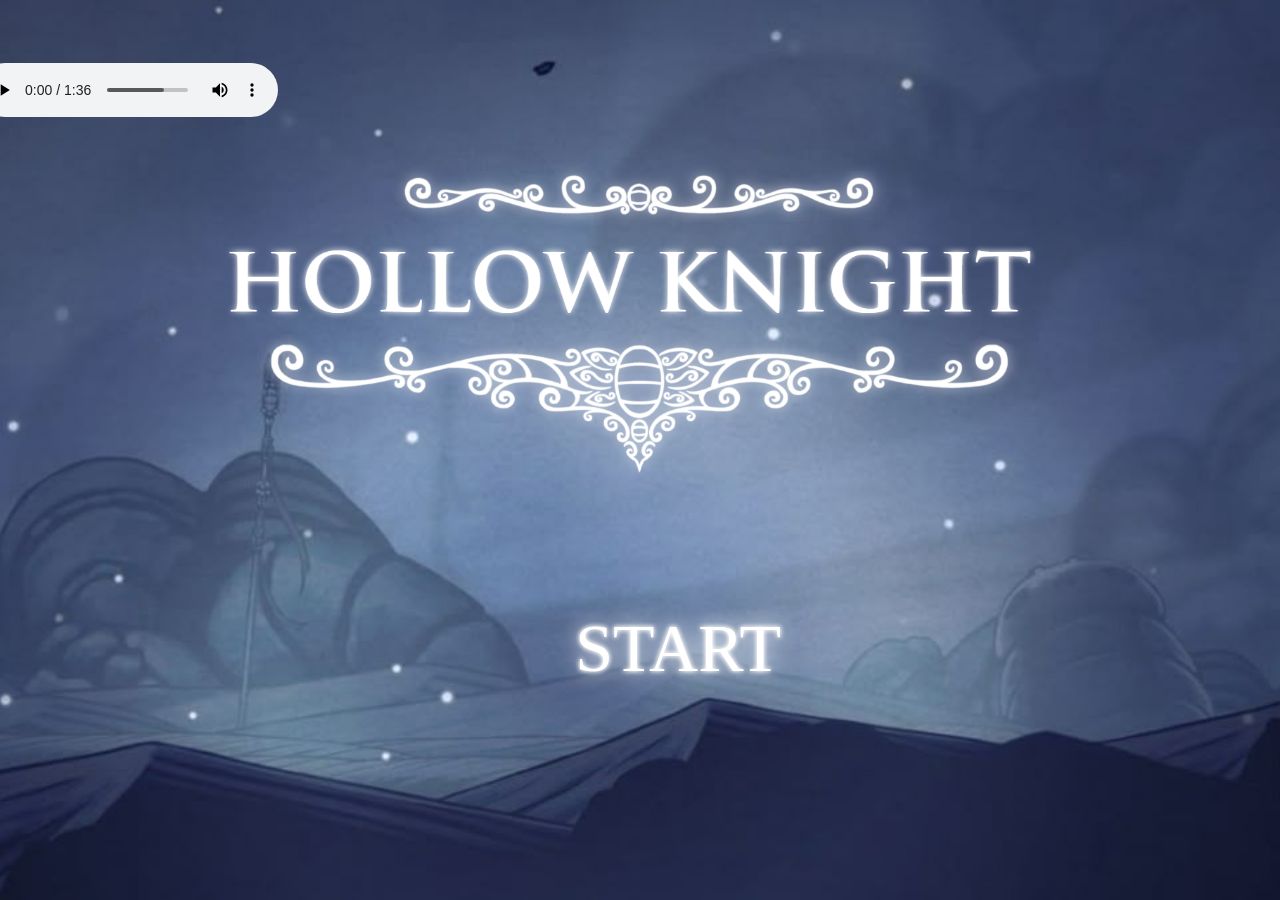
<file: index.html>
<!DOCTYPE html>
<html lang="en">
<head>
    <meta charset="UTF-8">
    <link rel="stylesheet" href="style.css">
    <title>hollow</title>
</head>
<body class = "bg">
    <img src="HOLLOW KNIGHT .png" alt="LOGO" class = "img">
    <button id="nextPageBtn" type="button">START</button>
    <audio class="music" controls> 
         <source src="26. Hollow Knight.mp3" type="audio/mpeg">
    </audio>

    <script src="script.js"></script>
</body>
</html>
</file>
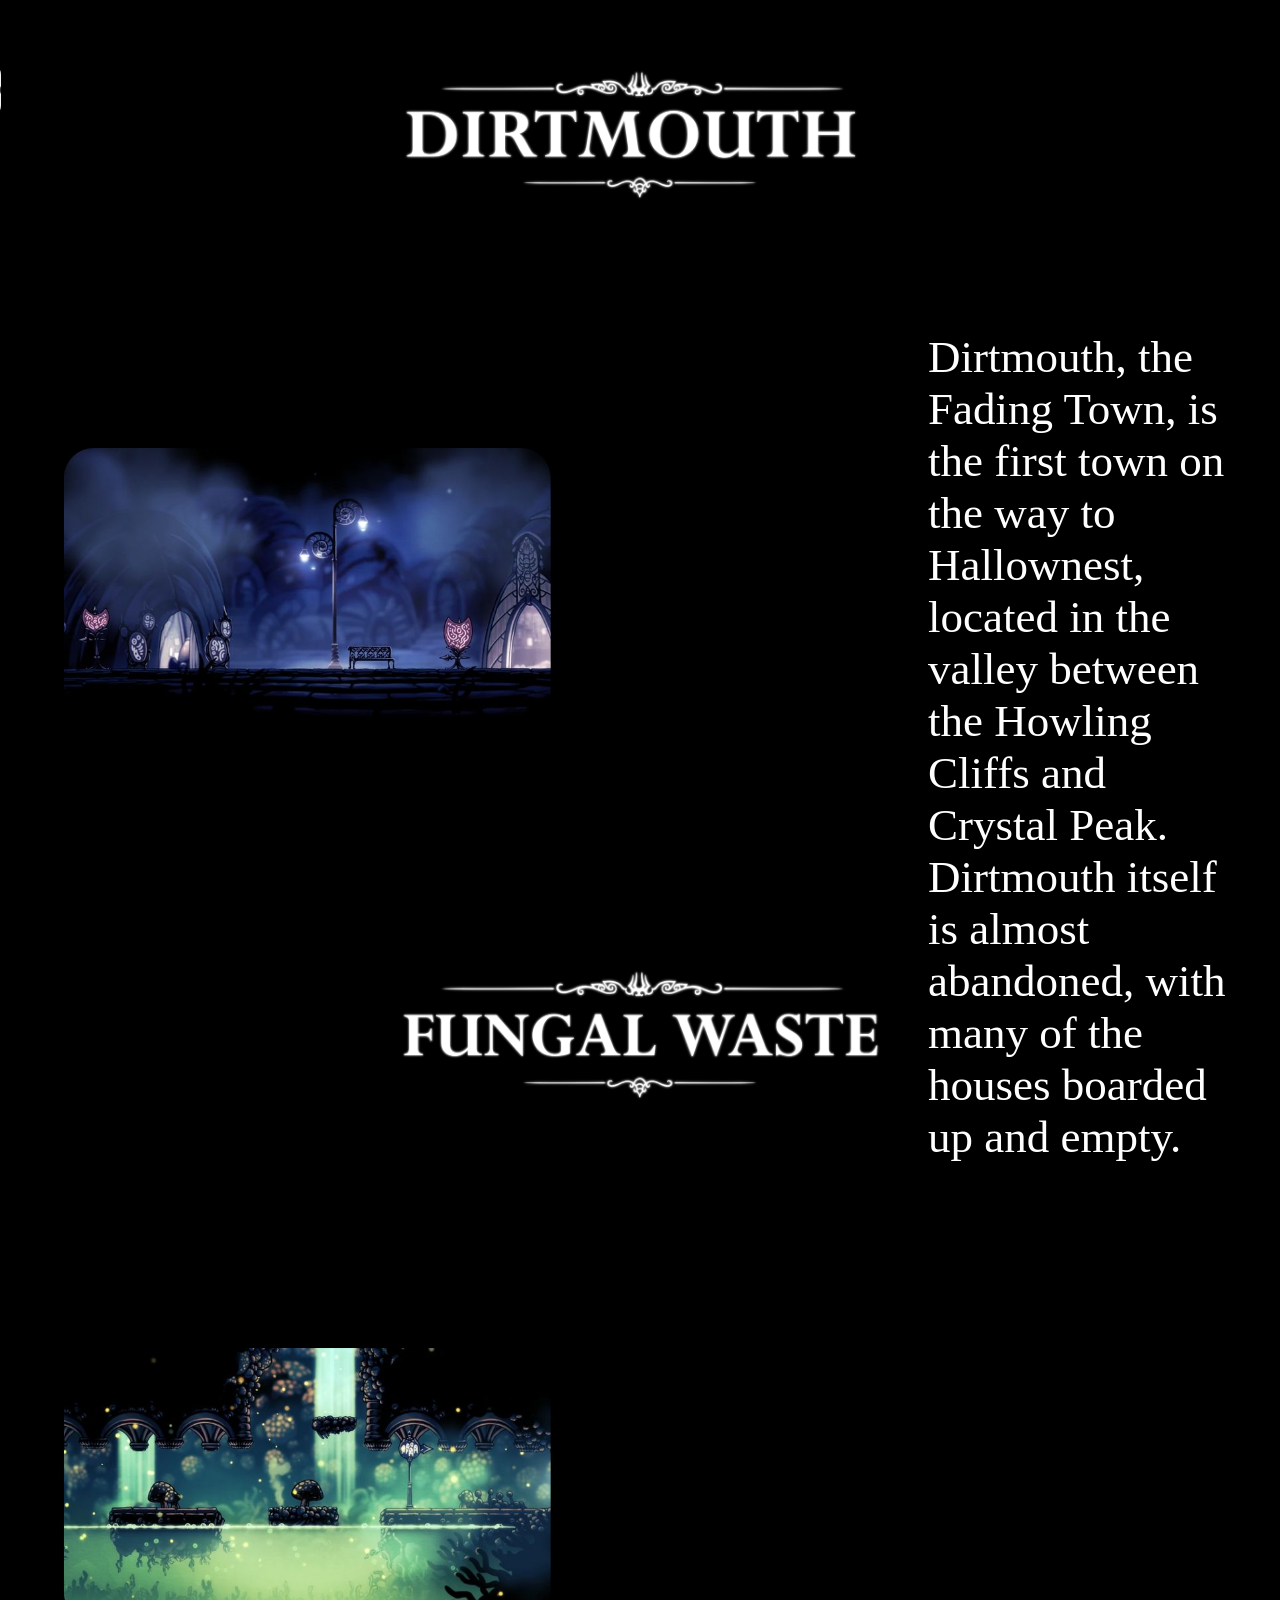
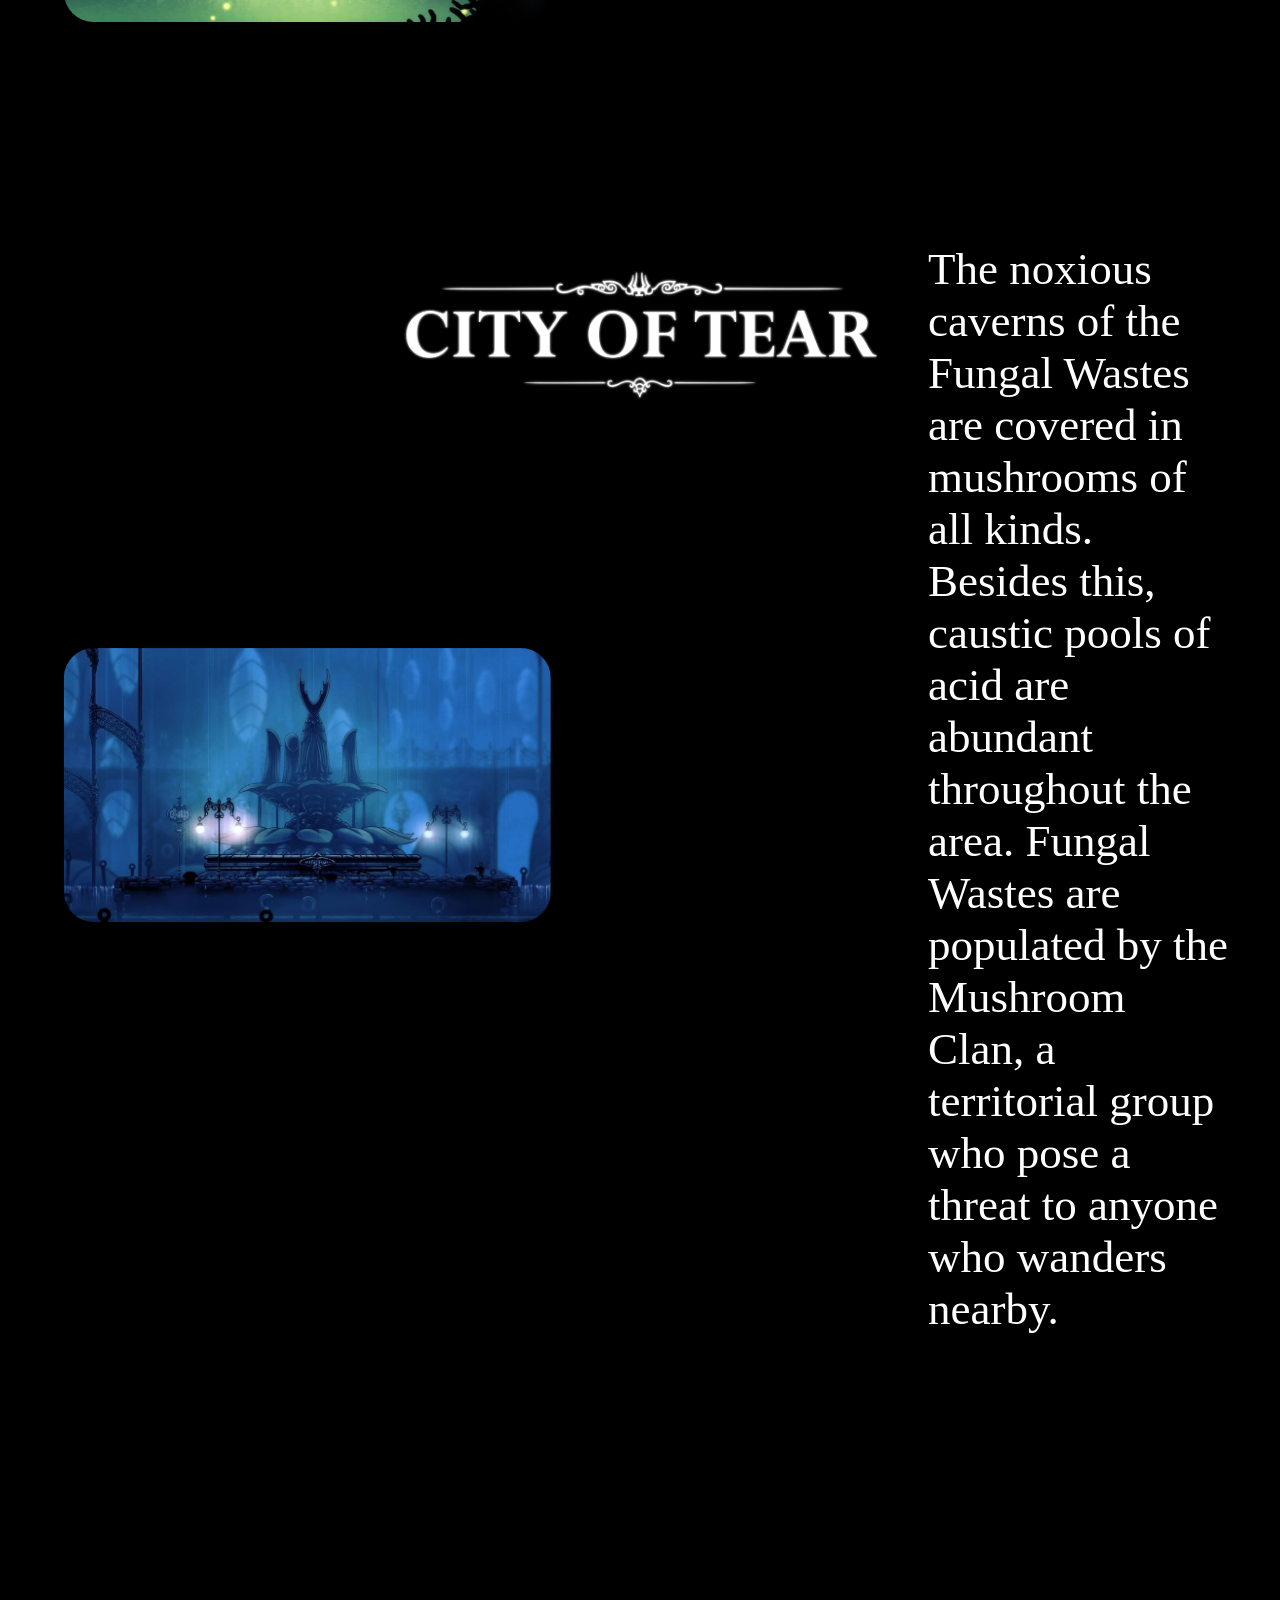
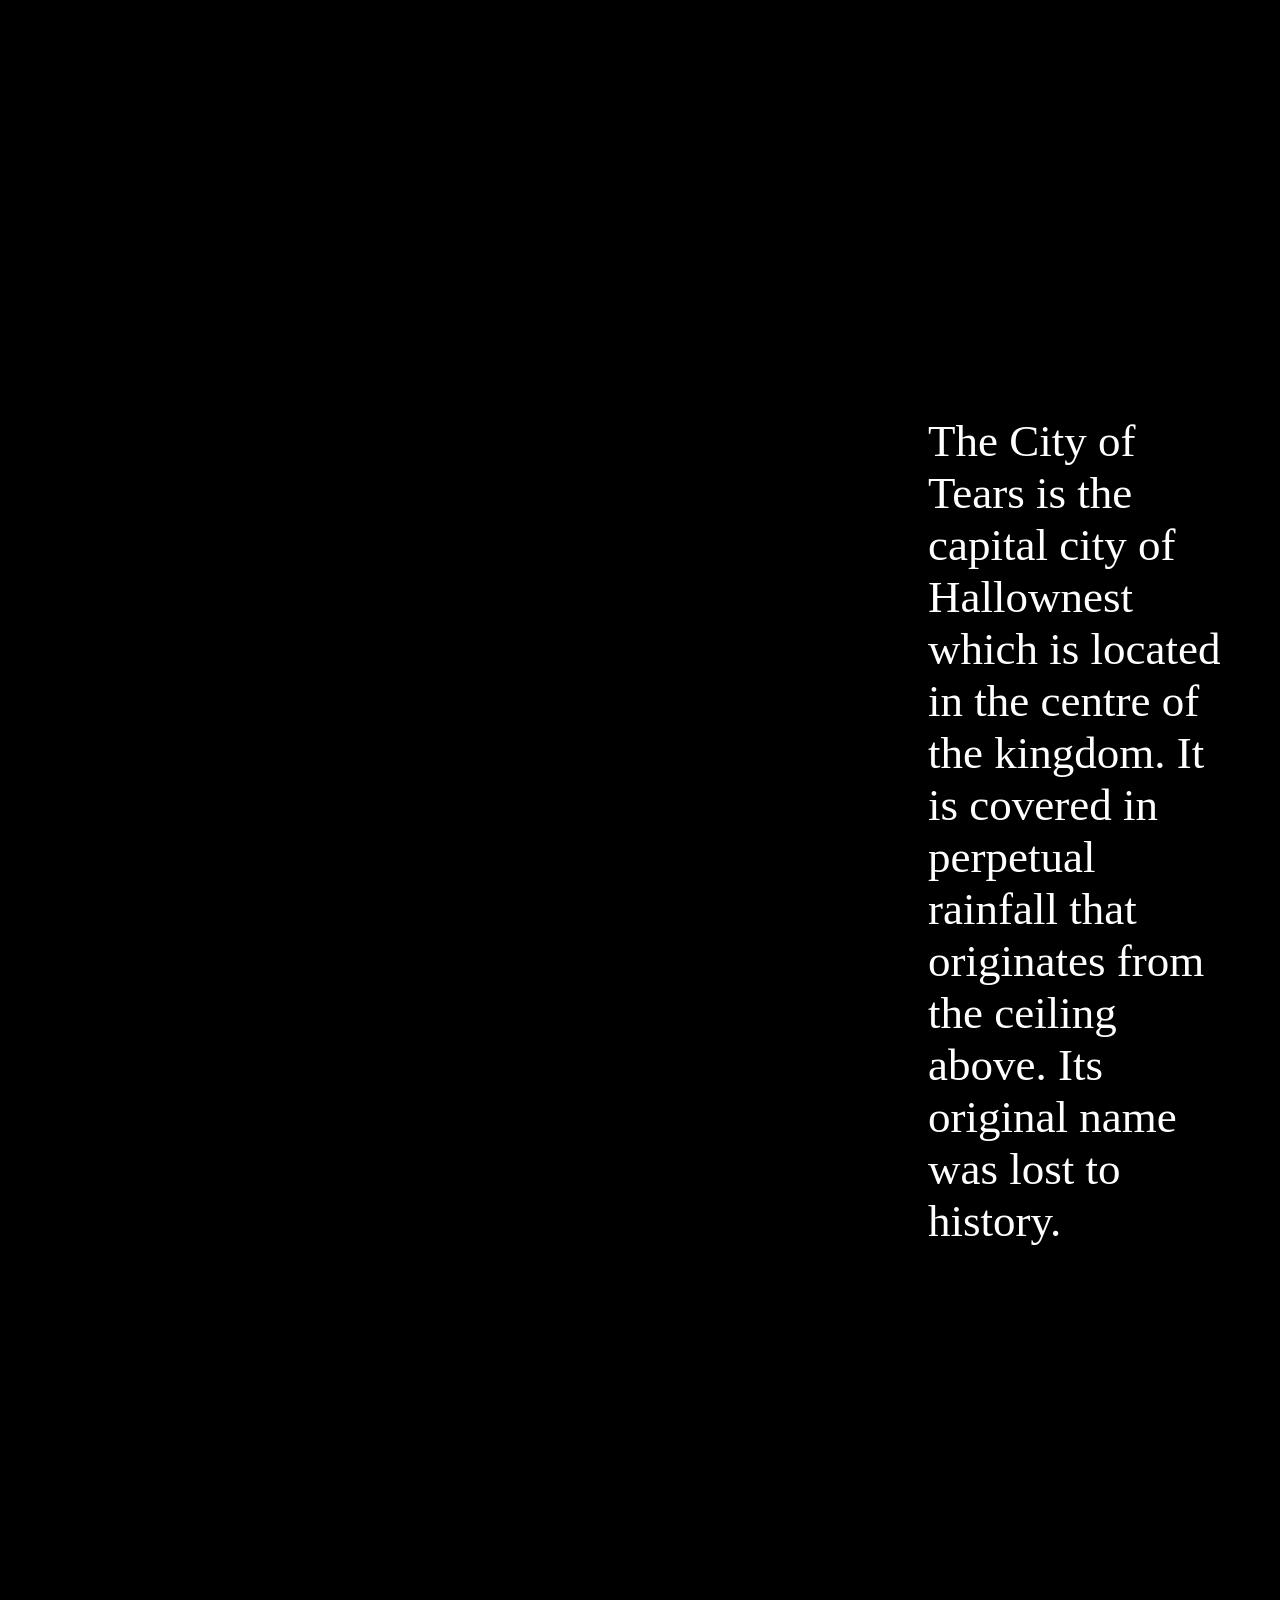
<file: next.html>
<!DOCTYPE html>
<html lang="en">
<head>
    <meta charset="UTF-8">
    <link rel="stylesheet" href="style.css">
    <title>areas</title>
</head>
<body class="dark-page">
    <img src="dirtmouth .png" alt="LOGO" class = "img1">
    <img src="dirt.jpg" alt="dirtmouth" class="image">
    <p class="text">Dirtmouth, the Fading Town, is the first town on the way to Hallownest, located in the valley between the Howling Cliffs and Crystal Peak. Dirtmouth itself is almost abandoned, with many of the houses boarded up and empty.</p>
    <img src="fungal waste.png" alt="logo" class="img2">
    <img src="fungal.jpg" alt="fungal waste" class="img3">
    <p class="text">The noxious caverns of the Fungal Wastes are covered in mushrooms of all kinds. Besides this, caustic pools of acid are abundant throughout the area. Fungal Wastes are populated by the Mushroom Clan, a territorial group who pose a threat to anyone who wanders nearby.</p>
    <img src="city of tear.png" alt="fungal waste" class="img4">
    <img src="tear.jpg" alt="city of tear" class="img5">
    <p class="text">The City of Tears is the capital city of Hallownest which is located in the centre of the kingdom. It is covered in perpetual rainfall that originates from the ceiling above. Its original name was lost to history.</p>

    <audio class="music" controls> 
         <source src="26. Hollow Knight.mp3" type="audio/mpeg">
    </audio>
    <script src="script.js"></script>
</body>
</html>
</file>
<file: style.css>
body.bg {
            background-image: url('back.jpg'); 
            background-repeat: no-repeat; 
            background-size: cover; 
            background-position: center; 
            background-attachment: fixed; 
            background-color: #cccccc; 
 }
 
 .img {
     position: absolute;
     top: 36%;
     left: 50%;
     transform: translate(-50%, -50%);
     width: 70%;
    
 }

 #nextPageBtn{
  font-family: 'Trajan Pro';
  font-size: 68px; 
  font-weight: thick ;
  border: none;
  outline: none; 
  background: transparent;
  color: white ;
  position: relative;
  top: 600px;
  left: 44.4%;
  animation: blinker 3s linear infinite;
  text-shadow: 
    0 0 5px #fff,
    0 0 5px #ffffffb7,
    0 0 20px #ffffffc5,
    0 0 30px #ffffffab;
}

@keyframes blinker {
    50% {
        opacity: 0;
    }
}

body.dark-page {
    background-color: #000000;
}

.img1{
    position: absolute;
    top: 15%;
    left: 50%;
    transform: translate(-50%, -50%);
    width: 40%;
    

}

.image{
    position: absolute;
    top: 65%;
    left: 24%;
    transform: translate(-50%, -50%);
    width: 38%;
    border-radius: 30px;

}

p {
    margin-top: 440px;
    margin-left: 880px;
    padding: 40px;
    color: #fff;
    font-size: 45px;
    font-family: 'Tranjan Pro';
    margin-top: 23%;       
  margin-bottom: 600px; 
}

.img2{
    position: absolute;
    top: 115%;
    left: 50%;
    transform: translate(-50%, -50%);
    width: 40%;
}

.img3{
    position: absolute;
    top: 165%;
    left: 24%;
    transform: translate(-50%, -50%);
    width: 38%;
    border-radius: 30px;

}

.img4{
    position: absolute;
    top: 215%;
    left: 50%;
    transform: translate(-50%, -50%);
    width: 40%;
}

.img5{
    position: absolute;
    top: 265%;
    left: 24%;
    transform: translate(-50%, -50%);
    width: 38%;
    border-radius: 30px;

}

.music{
    position: absolute;
    top: 10%;
    left: 10%;
    transform: translate(-50%, -50%);
}
</file>
